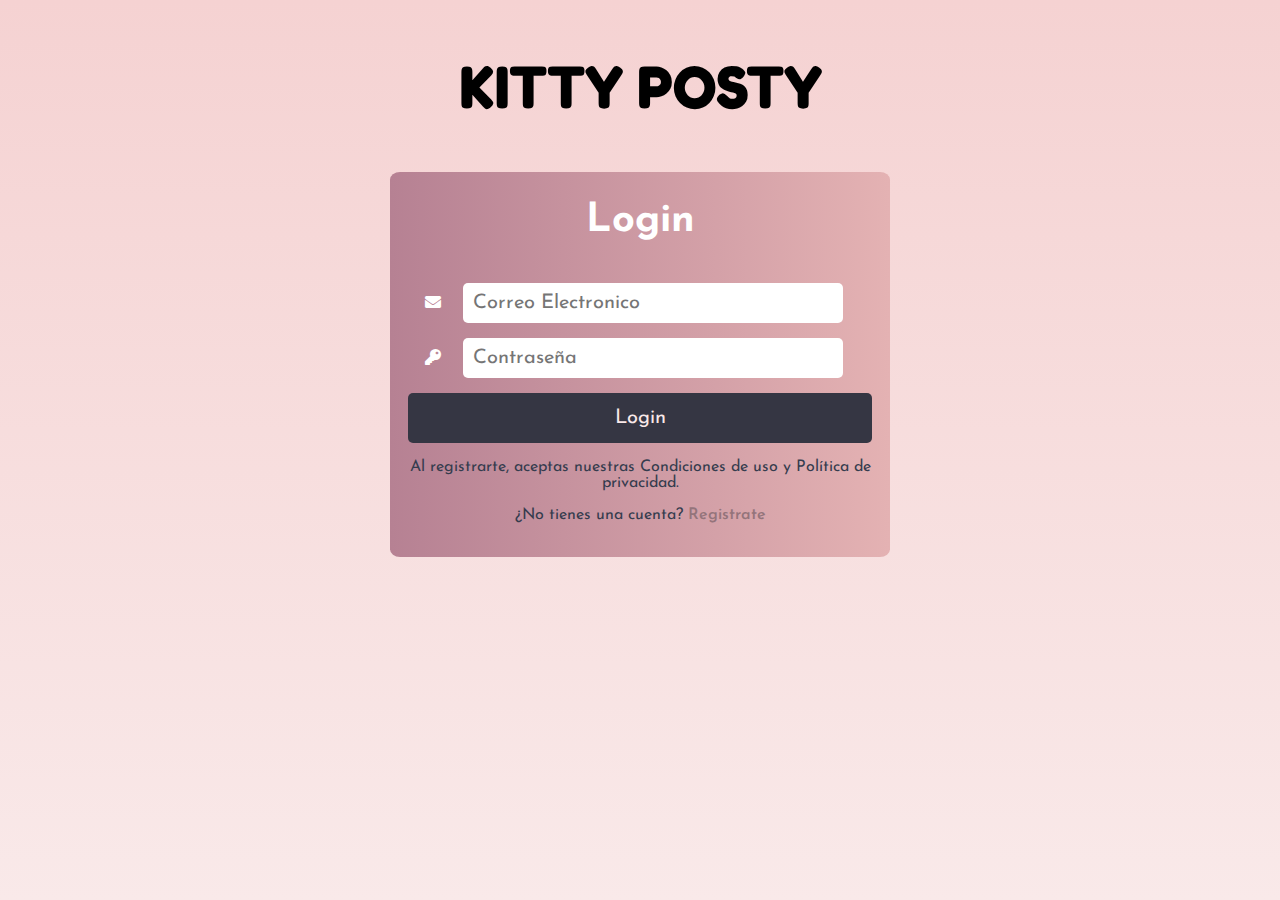
<file: login.html>
<!DOCTYPE html>
<html lang="es">
<head>
    <meta charset="UTF-8">
    <title></title> 
    <meta http-equiv="X-UA-Compatible" content="IE=edge">
    <meta name="viewport" content="width=device-width, user-scalable=yes, initial-scale=1.0, maximum-scale=3.0, minimum-scale=1.0">
    <link rel="stylesheet" href="https://use.fontawesome.com/releases/v5.6.3/css/all.css" >
    <link rel= "stylesheet" href="css/log&resg.css">

</head>
<body>
    <div class="title">
        <h2>KITTY POSTY</h2>
    </div>
    <form class="formulario">
    
        <h1>Login</h1>
         <div class="contenedor">
                      
             <div class="input-contenedor">
             <i class="fas fa-envelope icon"></i>
             <input type="text" placeholder="Correo Electronico">
             
             </div>
             
             <div class="input-contenedor">
            <i class="fas fa-key icon"></i>
             <input type="password" placeholder="Contraseña">
             
             </div>
             <!-- <input type="submit" value="Login" class="button"> -->
             <a href="index.html" class="btn"> Login </a>
             <p>Al registrarte, aceptas nuestras Condiciones de uso y Política de privacidad.</p>
             <p>¿No tienes una cuenta? <a class="link" href="registro.html"> Registrate </a></p>
         </div>
        </form>
</body>
</html>
</file>
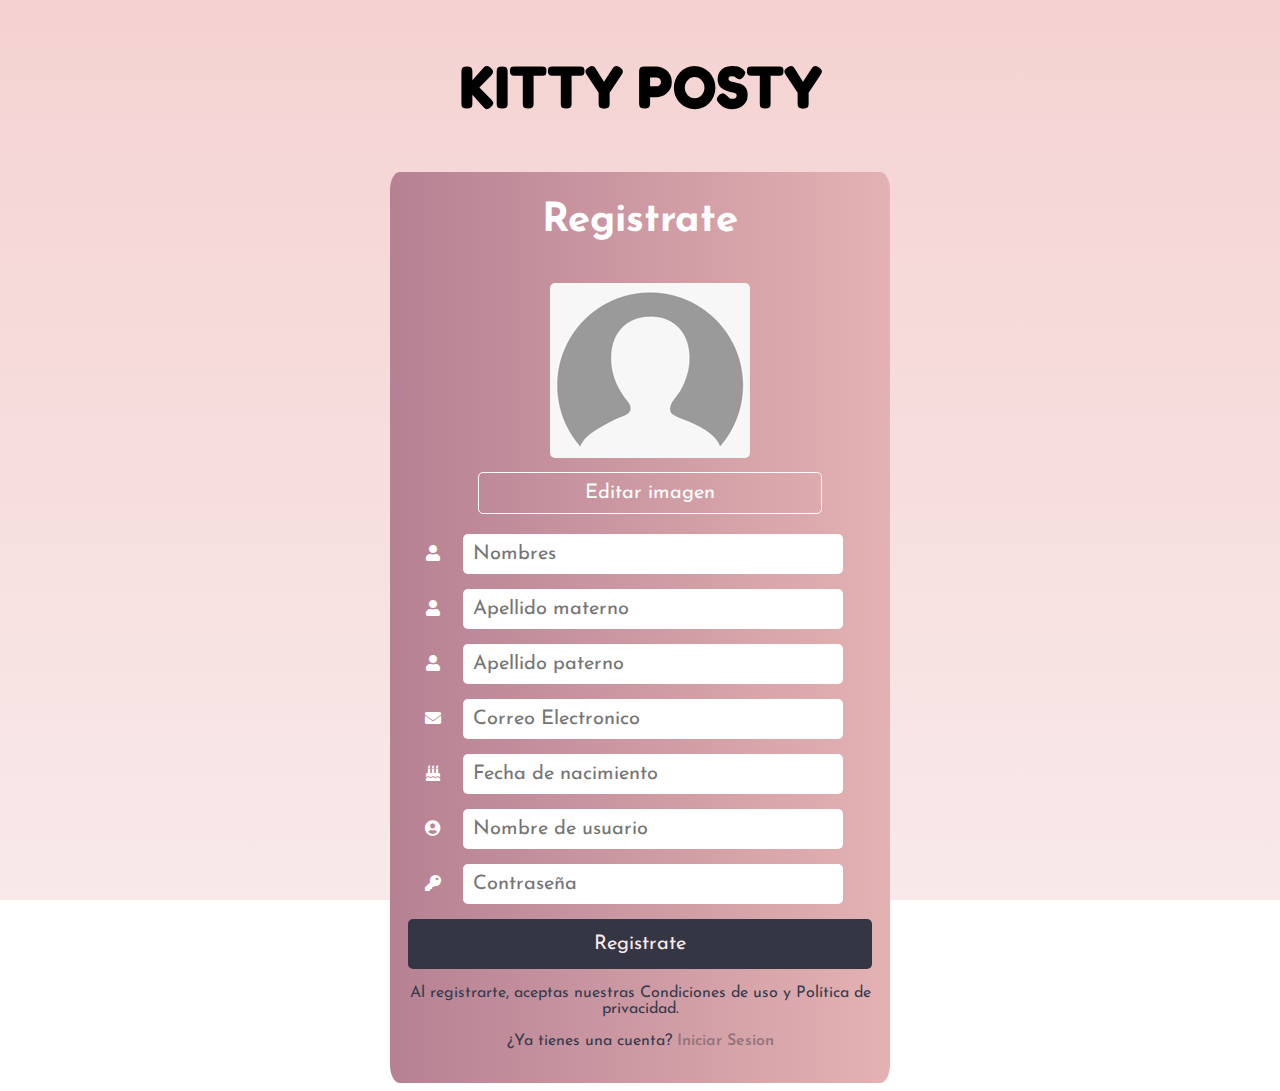
<file: registro.html>
<!DOCTYPE html>
<html lang="es">
<head>
    <meta charset="UTF-8">
    <title></title> 
    <meta http-equiv="X-UA-Compatible" content="IE=edge">
    <meta name="viewport" content="width=device-width, user-scalable=yes, initial-scale=1.0, maximum-scale=3.0, minimum-scale=1.0">
 <link rel="stylesheet" href="https://use.fontawesome.com/releases/v5.6.3/css/all.css" >
	<link rel="stylesheet" href="css/log&resg.css">
   
</head>
<body>
    <div class="title">
        <h2>KITTY POSTY</h2>
    </div>
    <form class="formulario">
    
        <h1>Registrate</h1>
         <div class="contenedor">
            <div class="edit-box">
                <div class="top">
                    
                    <img src="img/profile 2.png"></image>
                    <label for="file">Editar imagen</label>
                    <input type="file" name="" id="file" accept="image/*">
                    
                     
                </div>

                <div class="bottom">
         <div class="input-contenedor">
             <i class="fa fa-user icon"></i>
             <input type="text" placeholder="Nombres">
             
             </div>

             <div class="input-contenedor">
                <i class="fa fa-user icon"></i>
                <input type="text" placeholder="Apellido materno">
                </div>
                <div class="input-contenedor">
                    <i class="fa fa-user icon"></i>
                    <input type="text" placeholder="Apellido paterno">
                    </div>
             <div class="input-contenedor">
             <i class="fas fa-envelope icon"></i>
             <input type="text" placeholder="Correo Electronico">
             </div>
             <div class="input-contenedor">
                <i class="fas fa-birthday-cake icon"></i>
                <input type="text" placeholder="Fecha de nacimiento">
                </div>
             <div class="input-contenedor">
                <i class="fa fa-user-circle icon"></i>
                <input type="text" placeholder="Nombre de usuario">
                
                </div>

             <div class="input-contenedor">
            <i class="fas fa-key icon"></i>
             <input type="password" placeholder="Contraseña">
             
             
             </div>
             <input type="submit" value="Registrate" class="button">
             <p>Al registrarte, aceptas nuestras Condiciones de uso y Política de privacidad.</p>
             <p>¿Ya tienes una cuenta?<a class="link" href="login.html"> Iniciar Sesion</a></p>
         </div>
        </div>
        </form>
    
</body>
</html>
</file>
<file: css/log&resg.css>
/* --::::GENERAL::::::-- */
@import url('https://fonts.googleapis.com/css2?family=Fredoka+One&display=swap');
@import url('https://fonts.googleapis.com/css2?family=Open+Sans:wght@400;700&display=swap');
@import url('https://fonts.googleapis.com/css?family=Josefin+Sans&display=swap');


body {
    
    
    background-image: linear-gradient(#F5D2D2, #F9E9E9);
    background-size: cover;
    background-attachment: fixed;
}
* {
   
    box-sizing: border-box;
    font-family: 'Josefin Sans',sans-serif;
}
.title{
    margin-top: 20px;
    font-weight: 400;
    font-size: 40px;
    text-align: center;
}
.title h2{

    font-family: 'Fredoka One', cursive;
}
.contenedor{
    width: 100%;
    padding: 15px;
}
.formulario{
    background: linear-gradient(to right, #b68193, #E4B2B3);
    
    padding: 3px;

}
h1{
    text-align: center;
    color: #fff;
    font-size: 40px;
}
input[type="text"],
input[type="password"]{
    font-size: 20px;
    width: 82%;
    border-radius: 5px;
    padding: 10px;
    border: none;
}
.input-contenedor{
    margin-bottom: 15px;   
}

.icon{
    min-width: 50px;
    text-align: center;
    color: #fff;
    
}

.button{
    border: none;
    width: 100%;
    color: #F9E9E9;
    font-size: 20px;
    background:  #353643;
    padding: 15px 20px;
    border-radius: 5px;
    cursor: pointer;
}
.button:hover{
    background: rgb(126, 103, 121);
}
p{
    text-align: center;
    color: #353c4e;
}
.link{
    text-decoration: none;
      color: #94747B;
    font-weight: 600;
}
.link:hover{
     color: #F9E9E9;
}

.btn{
  display: inline-block;
  text-align: center; 
  text-decoration: none;
  border: none;
  width: 100%;
  color: #F9E9E9;
  font-size: 20px;
  background: #353643;
  padding: 15px 20px;
  border-radius: 5px;
  cursor: pointer;

}

.btn:hover{
  background: rgb(126, 103, 121);
}


@media(min-width:768px)
{
    .formulario{
        margin: auto;
        width: 500px;
        
        border-radius: 2%;
    }
}

.top{
      
    padding: 0px 50px 0 70px;
    margin-bottom: 20px;
    text-align: center;
    color:#fff;
    

}
.top img{
    border-radius: 5px;
    margin-bottom: 10px;
    
}
.top label{
    box-sizing: border-box;
    display: block;
    size: 30px;
    font-size: 20px;
    border: 1px solid #fff;
    padding: 10px 15px;
    border-radius: 5px;
    cursor: pointer;
    
}

.top label:hover{

    background: #ffffff;
    color: #E4B2B3;
}

.top p{
    font-size: 15px;
    
}
.top input[type="file"]{
display: none;

}
</file>
